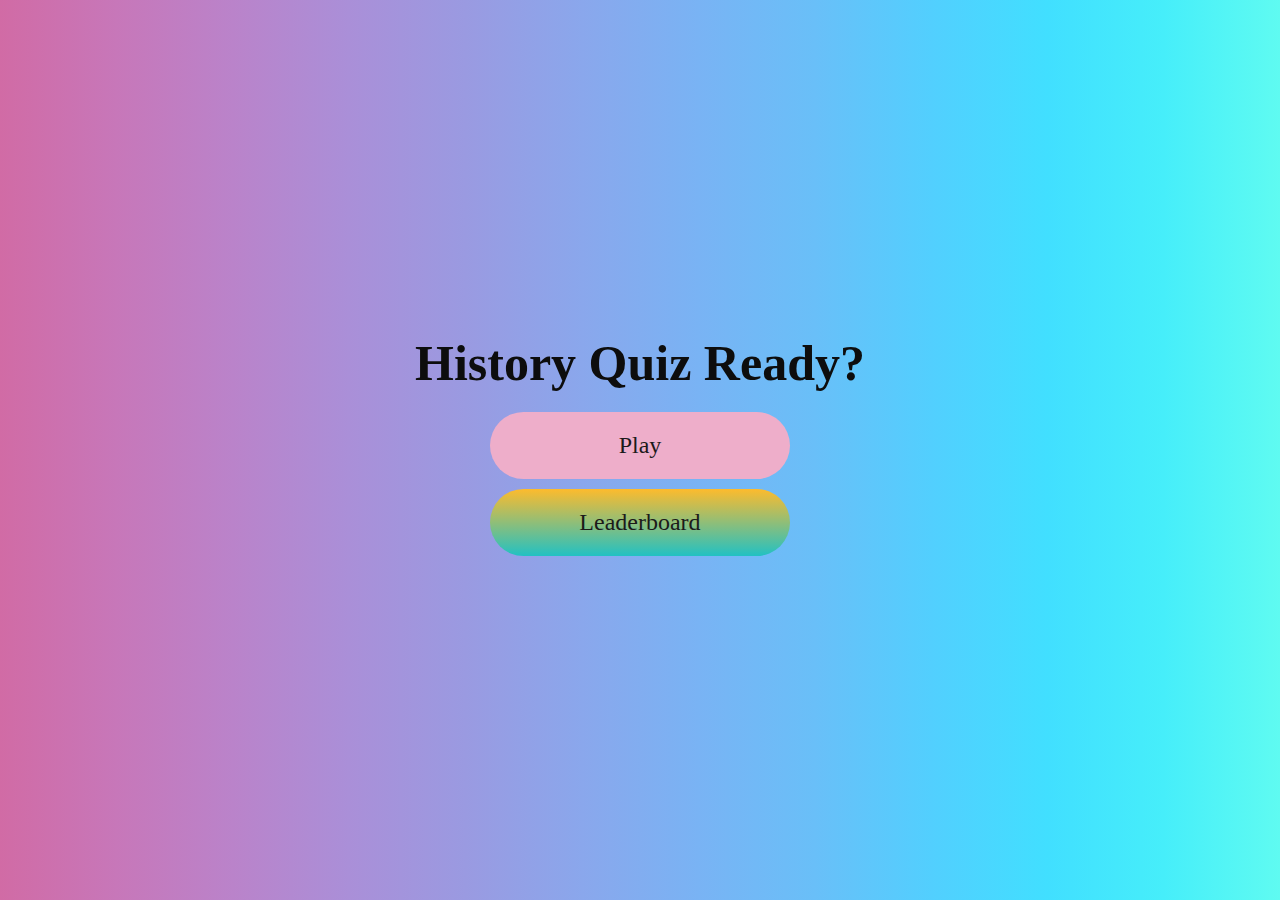
<file: index.html>
<!DOCTYPE html>
<html lang="en">
<head>
    <meta charset="UTF-8">
    <meta name="viewport" content="width=device-width, initial-scale=1.0">
    <title>Document</title>
    <link rel="stylesheet" href="/styles/styles.css">
</head>
<body>
    <div class="container">
        <div id="home" class="flex-column flex-center">
            <h1>History Quiz Ready?</h1>
            <a href="/game.html" class="btn">Play</a>
            <a href="/highscores.html" id="highscore-btn"
            class="btn">Leaderboard</a>
        </div>
    </div>
</body>
</html>
</file>
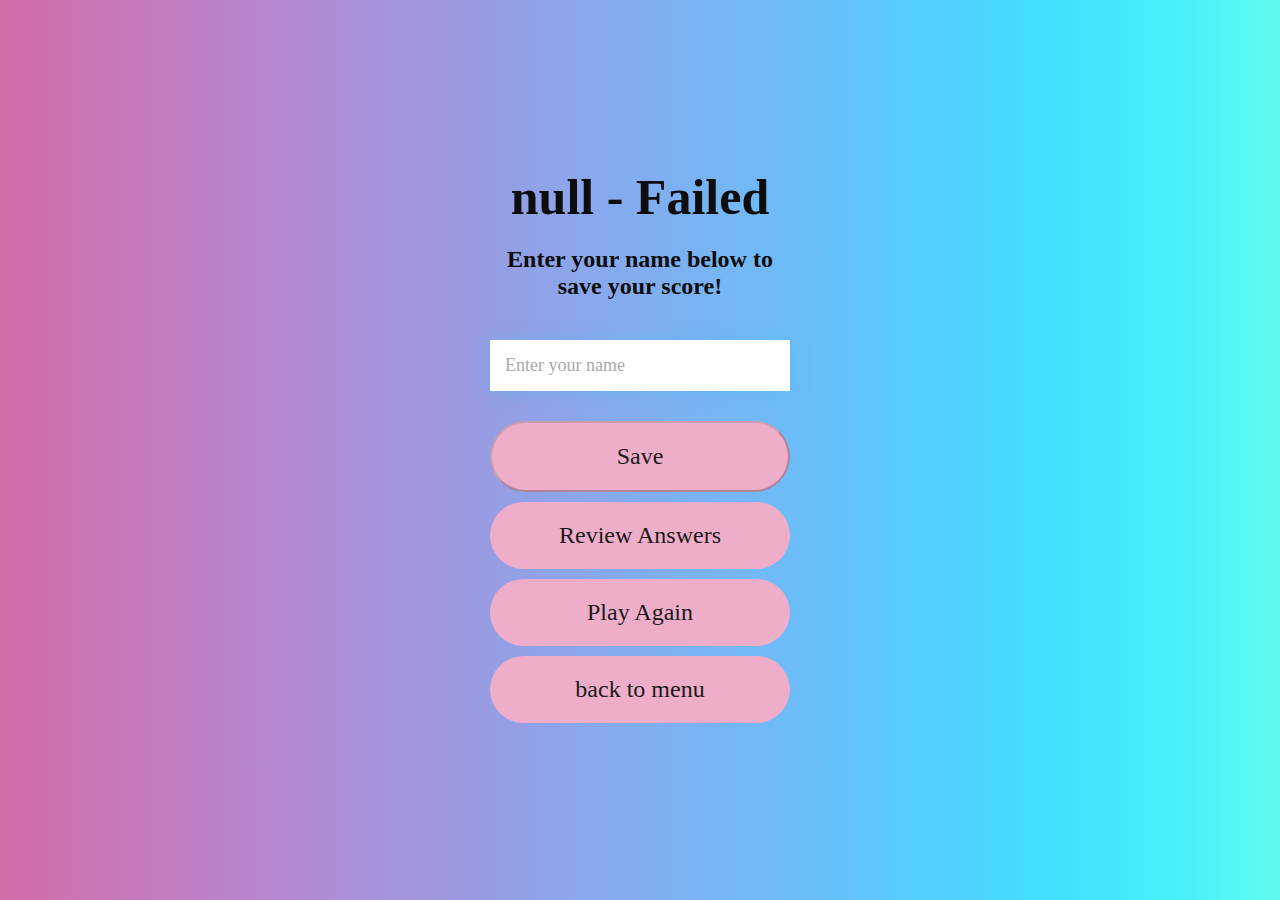
<file: end.html>
<!DOCTYPE html>
<html lang="en">
<head>
    <meta charset="UTF-8">
    <meta name="viewport" content="width=device-width, initial-scale=1.0">
    <title>Document</title>
    <link rel="stylesheet" href="/styles/styles.css">
</head>
<body>
    <div class="container">
        <div class="flex-center flex-column">
            <h1 id="finalScore">0</h1>
            <form class="end-form-container">
                <h2 id="end-text">Enter your name below to save your score!</h2>
                <input type="text" name="name" id="username"
                placeholder="Enter your name">
                <button class="btn" id="saveScorebtn" type="submit" 
                onclick="saveHighScore(event)" disabled>Save</button>
            </form>
            <button id="reviewBtn">Review Answers</button>
            <a href="/game.html" class="btn">Play Again</a>
            <a href="/" class="btn">back to menu</a>
        </div>
    </div>
    <script src="scripts/end.js"></script>
</body>
</html>
</file>
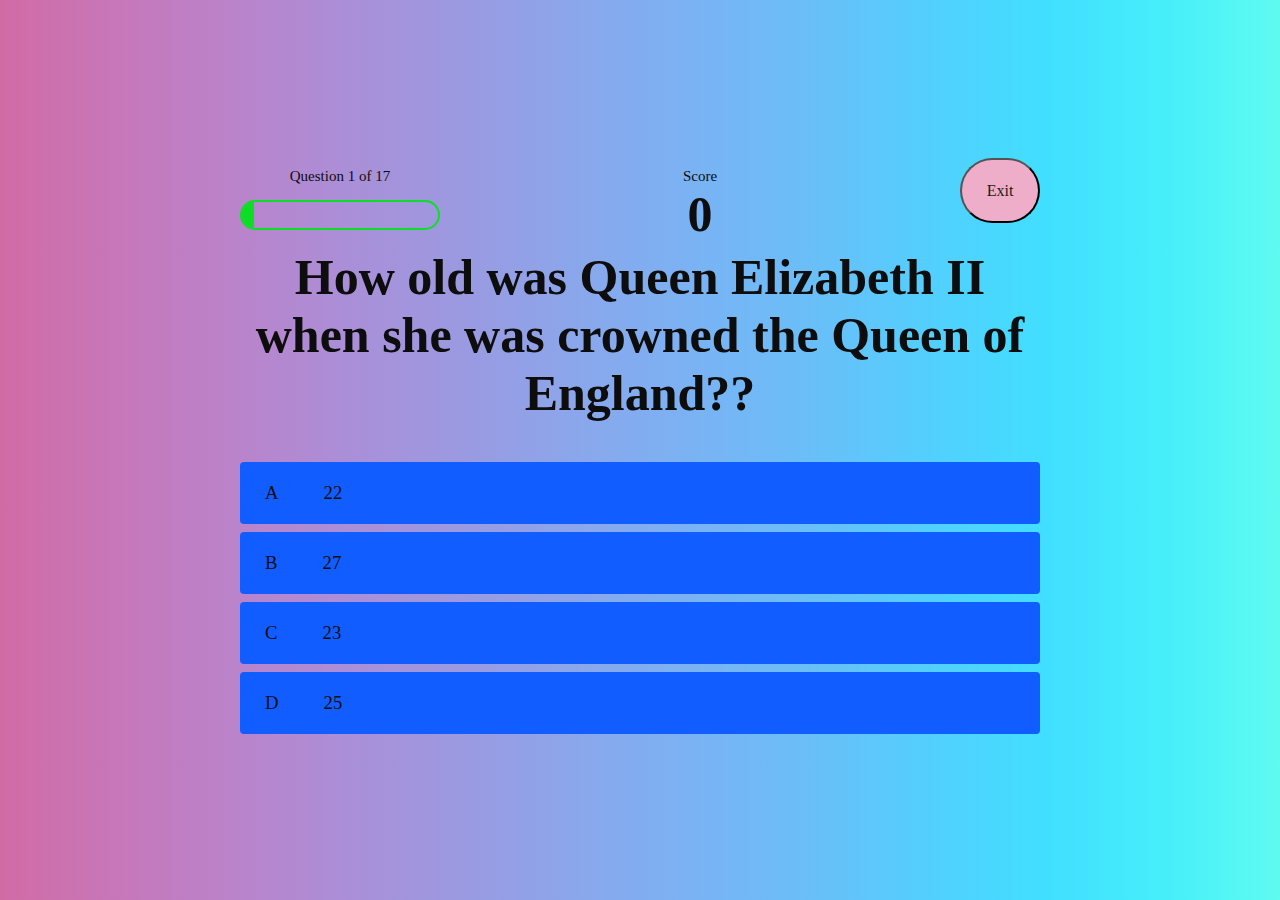
<file: game.html>
<!DOCTYPE html>
<html lang="en">
<head>
    <meta charset="UTF-8">
    <meta name="viewport" content="width=device-width, initial-scale=1.0">
    <title>Quiz Page</title>
    <link rel="stylesheet" href="/styles/styles.css">
    <link rel="stylesheet" href="/styles/game.css">
</head>
<body>
    <div class="container">
        <div id="game" class="justify-center flex-column">
            <div id="hud">
                <div class="hud-item">
                    <p id="progressText" class="hud-prefix">Question</p>
                    <div id="progressBar">
                        <div id="progressBarFull"></div>
                    </div>
                </div>
                <div class="hud-item">
                    <p class="p hud-prefix">Score</p>
                    <h1 class="hud-main-text" id="score">0</h1>
                </div>
                <button id="exitButton" class="btn">Exit</button>
            </div>
            <h1 id="question">What is the?</h1>
            <div id="feedback-container">
                <p id="feedback" class="feedback-text"></p>
            </div>
            <div class="choice-container">
                <p class="choice-prefix">A</p>
                <p class="choice-text" data-number="1">Choice</p>
            </div>
            <div class="choice-container">
                <p class="choice-prefix">B</p>
                <p class="choice-text" data-number="2">Choice 2</p>
            </div>
            <div class="choice-container">
                <p class="choice-prefix">C</p>
                <p class="choice-text" data-number="3">Choice 3</p>
            </div>
            <div class="choice-container">
                <p class="choice-prefix">D</p>
                <p class="choice-text" data-number="4">Choice 4</p>
            </div>
        </div>
    </div>
    <script src="scripts/game.js"></script>
</body>
</html>
</file>
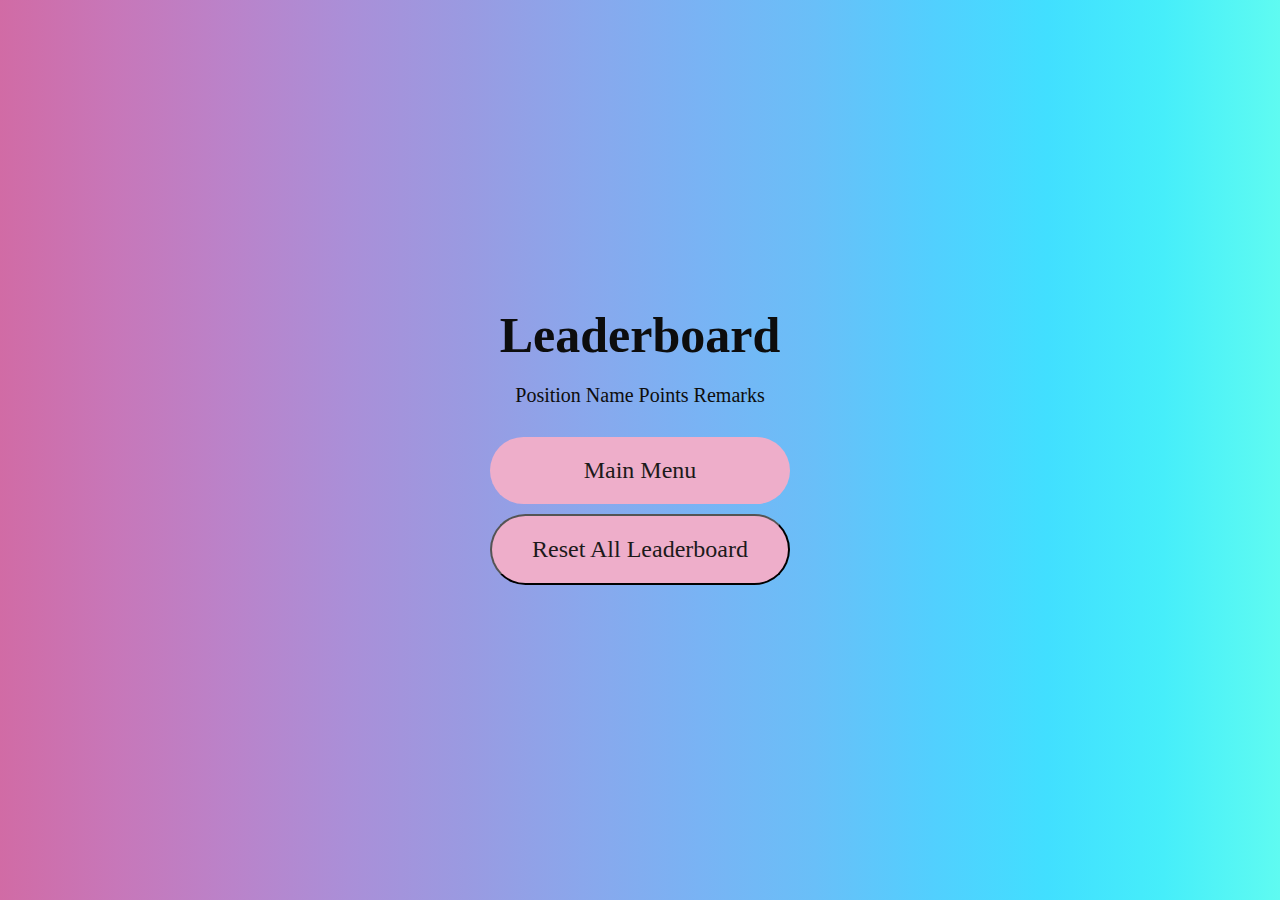
<file: highscores.html>
<!DOCTYPE html>
<html lang="en">
<head>
    <meta charset="UTF-8">
    <meta name="viewport" content="width=device-width, initial-scale=1.0">
    <title>Document</title>
    <link rel="stylesheet" href="/styles/styles.css">
    <link rel="stylesheet" href="/styles/highscores.css">
</head>
<body>
    <div class="container">
        <div id="highscores" class="flex-center flex-column">
            <h1 id="finalScore">Leaderboard</h1>
            <div class="scrollable-leaderboard">
                <div id="classf">Position Name Points Remarks</div>
                <ul id="highScoreList" class="leaderboard-list"></ul>
            </div>            
            <div class="btn-group">
                <a href="/" class="btn">Main Menu</a>
                <button id="resetLeaderboard" class="btn">Reset All Leaderboard</button>
            </div>
        </div>
    </div>
    <script src="/scripts/highscores.js"></script>
</body>
</html>
</file>
<file: styles/styles.css>
@import url('https://fonts.googleapis.com/css2?family=Diphylleia&family=Nova+Mono&display=swap');

:root{
    background-image: linear-gradient(to right, #d16ba5, #c777b9, #ba83ca, #aa8fd8, #9a9ae1, #8aa7ec, #79b3f4, #69bff8, #52cffe, #41dfff, #46eefa, #5ffbf1);
}
 
*{
    box-sizing: border-box;
    margin: 0;
    padding: 0;
    font-size: 62.5%;
    font-family: 'Nova Square', cursive;
}

h1{
    font-size: 5rem;
    color: #0d0d0d;
    text-align: center;
    margin-bottom: 2rem;
}

h2{
    font-size: 4.2rem;
    margin-bottom: 4rem;   
}

.container{
    width: 100vw;
    height: 100vh;
    display: flex;
    justify-content: center;
    align-items: center;
    max-width: 80rem;
    margin: 0 auto;
    padding: 2rem;
}

.flex-column{
    display: flex;
    flex-direction: column;
}

.flex-center{
    justify-content: center;
    align-items: center;
}

.justify-center{
    justify-content: center;
}

.text-center{
    text-align: center;   
}

.hidden{
    display: none;
}

.btn{
    font-size: 2.4rem;
    padding: 2rem 0;
    width: 30rem;
    text-align: center;
    margin-bottom: 1rem;
    text-decoration: none;
    color: rgb(28, 26, 26);
    background: rgb(238,174,202);
    border-radius: 80px;
}

.btn:hover{
    cursor: pointer;
    box-shadow: 0 0.4rem 1.4rem 0 rgba(8, 114, 244, 0.6);
    transition: transform 150ms;
    transform: scale(1.03);
}

.btn[disabled]:hover{
    cursor: not-allowed;
    box-shadow: none;
    transform: none;
}

#highscore-btn{
    background: rgb(34,193,195);
    background: linear-gradient(0deg, rgba(34,193,195,1) 0%, rgba(253,187,45,1) 100%);  
}

#highscore-btn:hover{
    box-shadow: 0 0.4rem 1.4rem 0 rgba(255, 255, 0, 0.5%);
}

.end-form-container{
    width: 100%;
    display: flex;
    flex-direction: column;
    align-items: center;
    max-width: 30rem;
}

input{
    margin-bottom: 1rem;
    width: 20rem;
    padding: 1.5rem;
    font-size: 1.8rem;
    border: none;
    box-shadow: 0 0.1rem 1.4rem 0 rgba(86, 185, 235, 0.5);
}

input::placeholder{
    color: #aaa;
}

#username{
    margin-bottom: 3rem;
    width: 100%;
    outline: none;
}

#end-text{
    font-size: 2.4rem;
    color: #0d0d0d;
    text-align: center;
}

#saveScoreBtn{
    border: none;
}

#exitButton {
    width: 80px;
    height: 65px;
    font-size: 16px;
    border-radius: 75px;
}


#feedback-container {
    font-size: 3rem;
    text-align: center;
    margin-bottom: 2rem;
    font-family: 'Nova Square', cursive;
}

#reviewBtn{
    border: none;
    font-size: 2.4rem;
    padding: 2rem 0;
    width: 30rem;
    text-align: center;
    margin-bottom: 1rem;
    text-decoration: none;
    color: rgb(28, 26, 26);
    background: rgb(238,174,202);
    border-radius: 80px;
    cursor: pointer;
}
</file>
<file: styles/game.css>
body {
    color: #0d0d0d;
    font-size: 12px;
    margin: 0;
    padding: 0;
}

.container {
    width: 100%;
    max-width: 600px;
    margin: 0 auto;
}

#game {
    padding: 20px;
}

.choice-container {
    display: flex;
    margin-bottom: 0.8rem;
    width: 100%;
    border-radius: 4px;
    background: rgb(18, 93, 255);
    font-size: 3rem;
    min-width: 80rem;
    transition: transform 100ms;
}

.choice-container:hover {
    cursor: pointer;
    box-shadow: 0 0.4rem 1.4rem 0 rgba(6, 103, 247, 0.5);
    transform: scale(1.02);
}

.choice-prefix {
    padding: 2rem 2.5rem;
    color: #0d0d0d;
}

.choice-text {
    padding: 2rem;
    width: 100%;
}

.correct {
    background: linear-gradient(32deg, rgba(11, 223, 36) 0%, rgb(41, 232, 111) 100%);
}

.incorrect {
    background: linear-gradient(32deg, rgba(230, 29, 29, 1) 0%, rgb(224, 11, 11, 1) 100%);
}

#hud {
    display: flex;
    justify-content: space-between;
}

.hud-prefix {
    text-align: center;
    font-size: 15px;
    margin-top: 10px;
}

.hud-main-text {
    text-align: center;
    margin-bottom: 5px;
}

#progressBar {
    width: 20rem;
    height: 3rem;
    border: 0.2rem solid rgb(11, 223, 36);
    margin-top: 1.5rem;
    border-radius: 50px;
    overflow: hidden;
}

#progressBarFull {
    height: 100%;
    background: rgb(11, 223, 36);
    width: 0%;
}

@media screen and (max-width: 768px) {
    .choice-container {
        min-width: 40rem;
    }

    #hud {
        flex-direction: column;
        align-items: center;
    }

    .hud-item {
        margin-bottom: 15px;
        margin-top: 1px;
    }

    #question {
        font-size: 18px;
        margin-top: 5px;
        text-align: center;
        margin-bottom: 15px;
    }

    .choice-container {
        margin-bottom: 2%;
    }
}
</file>
<file: styles/highscores.css>
body{
    color: #0d0d0d;
}

#highScoreList{
    list-style: none;
    margin-bottom: 1rem;
}

.high-score{
    font-size: 3rem;
    margin-bottom: 0.5rem;
}

.leaderboard-list {
    list-style-type: none;
    padding: 0;
}

.btn-group {
    display: flex;
    flex-direction: column;
}

.high-score button {
    cursor: pointer;
}

.scrollable-leaderboard {
    max-height: 220px;
    overflow-y: auto;
    margin-bottom: 20px;
}

.scrollable-list {
    overflow-y: scroll;
    max-height: 400px;
}

#classf{
    font-size: 2rem;
    text-align: left;
    position: center;
}
.delete-button {
    font-size: 20px;
    border-radius: 80px;
    height: 35px;
    width: 80px;
    cursor: pointer;
    color: black;
    margin-left: 6rem;
}

.delete-button:hover{
    opacity: 0.5;
}
</file>
